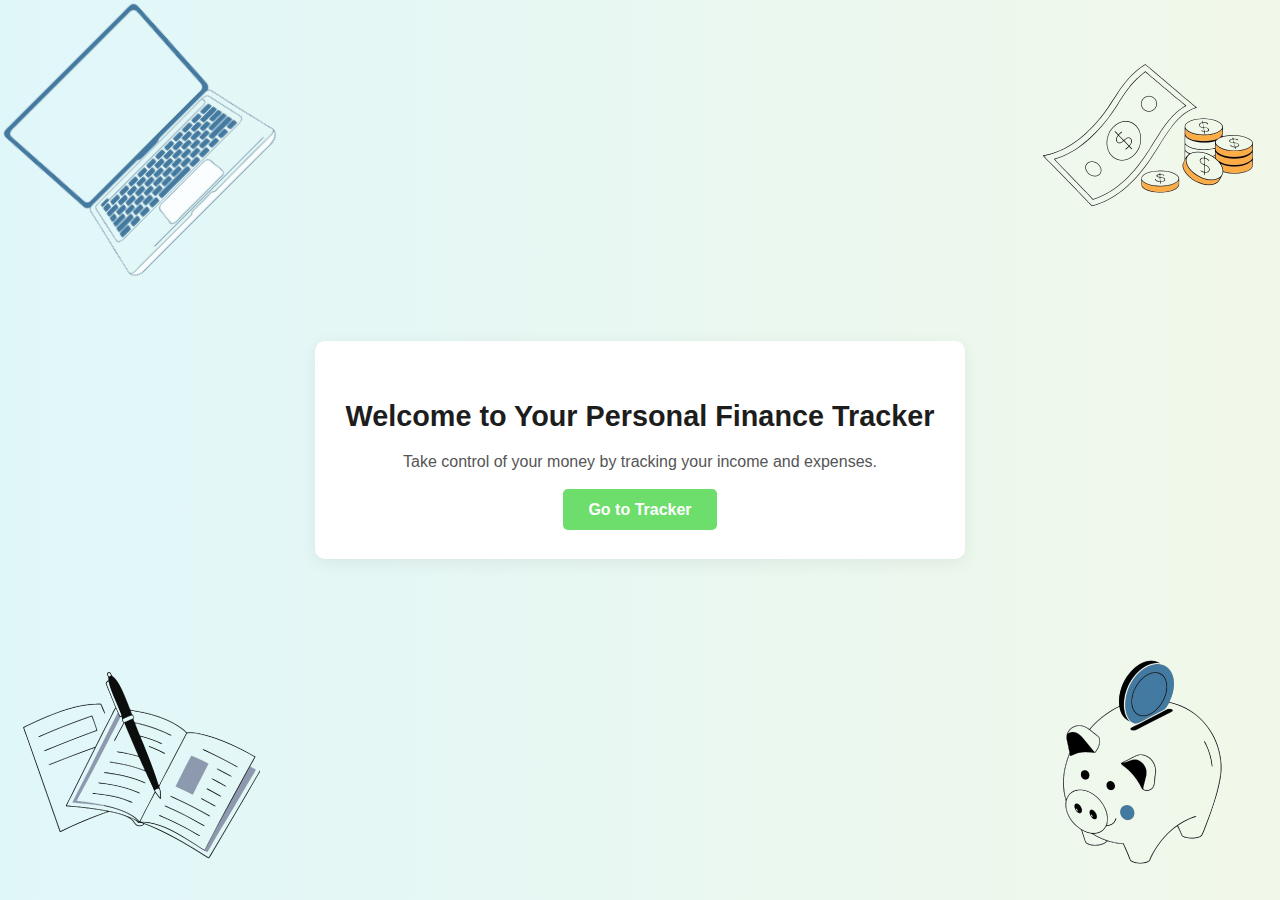
<file: index.html>
<!DOCTYPE html>
<html lang="en">
<head>
  <meta charset="UTF-8">
  <title>Welcome | Personal Finance Tracker</title>
  <meta name="viewport" content="width=device-width, initial-scale=1.0">
  <style>
    * {
      box-sizing: border-box;
    }

    body {
      font-family: 'Segoe UI', sans-serif;
      background: linear-gradient(to right, #e0f7fa, #f1f8e9);
      display: flex;
      justify-content: center;
      align-items: center;
      height: 100vh;
      margin: 0;
      position: relative;
      padding: 20px;
    }

    .home-container {
      text-align: center;
      background: white;
      padding: 40px 30px;
      border-radius: 10px;
      box-shadow: 0 4px 15px rgba(97, 97, 97, 0.1);
      max-width: 650px;
      width: 90%;
      height: auto;
      z-index: 2;
    }

    .home-container h1 {
      margin-bottom: 20px;
      color: #1c1d1c;
      font-size: 1.8rem;
    }

    .home-container p {
      margin-bottom: 30px;
      color: #555;
      font-size: 1rem;
    }

    .home-container a {
      padding: 12px 25px;
      background-color: #6ddd6b;
      color: white;
      text-decoration: none;
      border-radius: 5px;
      font-weight: bold;
      font-size: 1rem;
      transition: background-color 0.3s ease;
    }

    .home-container a:hover {
      background-color: #3d5b4e;
    }

    .corner {
      position: fixed;
      width: 250px;
      height: auto;
      z-index: 1;
    }

    .top-left {
      top: 10px;
      left: 10px;
      transform: rotate(-45deg);
    }

    .top-right {
      top: 10px;
      right: 10px;
    }

    .bottom-left {
      bottom: 10px;
      left: 10px;
    }

    .bottom-right {
      bottom: 10px;
      right: 10px;
    }

    /* Responsiveness without shrinking image too much or enlarging the container */
    @media (max-width: 1024px) {
      .corner {
        width: 200px;
      }
    }

    @media (max-width: 768px) {
      .home-container {
        padding: 25px 20px;
      }

      .home-container h1 {
        font-size: 1.5rem;
      }

      .home-container p {
        font-size: 0.95rem;
      }

      .home-container a {
        font-size: 0.95rem;
        padding: 10px 20px;
      }

      .corner {
        width: 120px;
      }
    }

    @media (max-width: 480px) {
      .home-container h1 {
        font-size: 1.3rem;
      }

      .home-container p {
        font-size: 0.9rem;
      }

      .corner {
        width: 90px;
      }
    }

    @media (max-width: 360px) {
      .corner {
        width: 70px;
      }

      .home-container a {
        padding: 8px 18px;
        font-size: 0.85rem;
      }
    }
  </style>
</head>
<body>
  <div class="home-container">
    <h1>Welcome to Your Personal Finance Tracker</h1>
    <p>Take control of your money by tracking your income and expenses.</p>
    <a href="1.html">Go to Tracker</a>
  </div>

  <!-- Corner images -->
  <img src="image/l1.png" class="corner top-left" alt="corner">
  <img src="image/m1.png" class="corner top-right" alt="corner">
  <img src="image/p1.png" class="corner bottom-left" alt="corner">
  <img src="image/pp1.png" class="corner bottom-right" alt="corner">
</body>
</html>
</file>
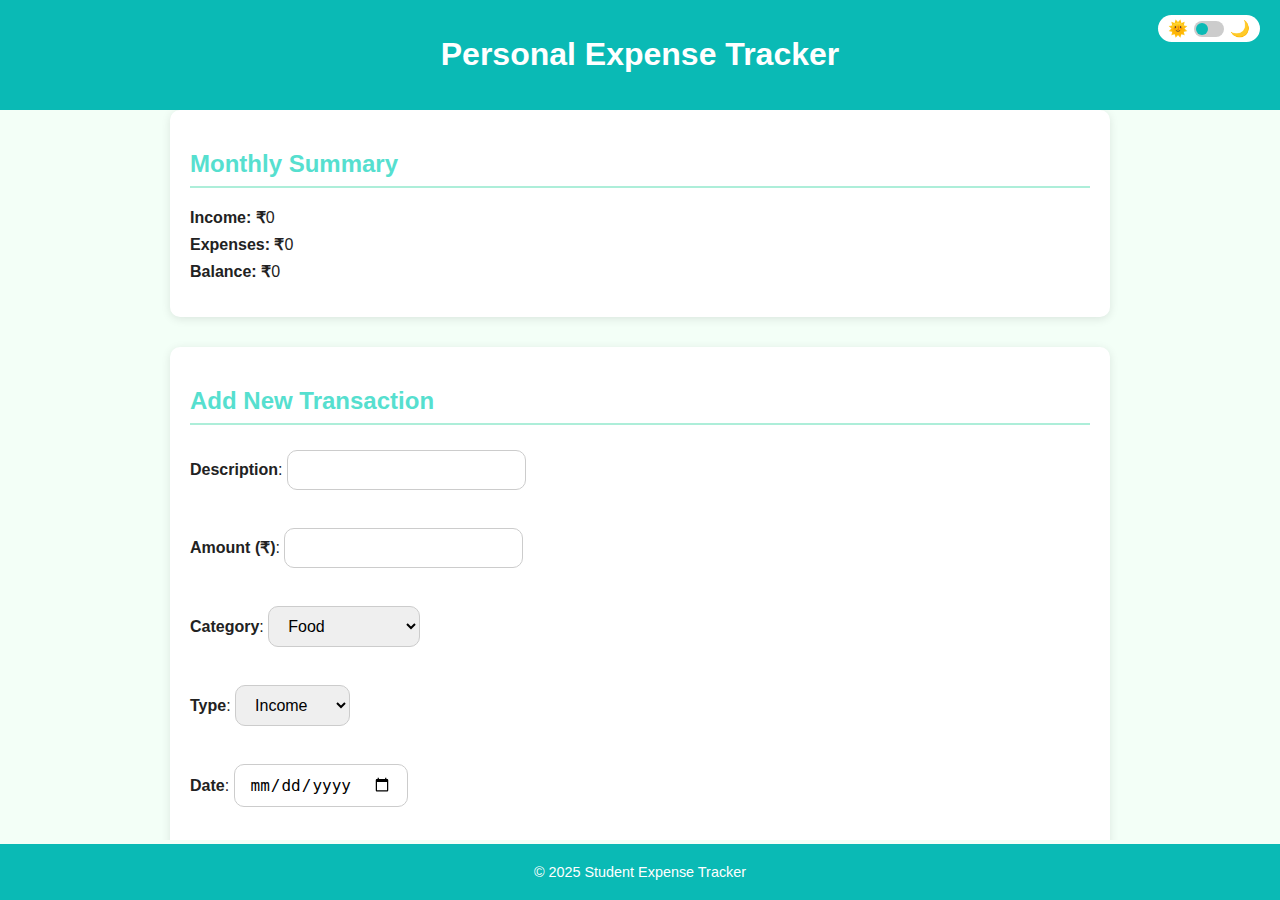
<file: 1.html>
<!DOCTYPE html>
<html lang="en">
<head>
  <meta charset="UTF-8">
  <title>Personal Expense Tracker</title>
  <link rel="stylesheet" href="style1.css">

  </head>
<body>

  <header>
    <h1>Personal Expense Tracker</h1>
    <div class="theme-switch">
  <input type="checkbox" id="theme-toggle" />
  <label for="theme-toggle" class="toggle-label">
    <span class="icon">🌞</span>
    <span class="switch"></span>
    <span class="icon">🌙</span>
  </label>
</div>
  </header>
  <!-- Summary -->
<main>   
  <section id="summary">
    <h2>Monthly Summary</h2>
    <ul>
      <li><b>Income: ₹</b><span id="total-income">0</span></li>
      <li><b>Expenses: ₹</b><span id="total-expense">0</span></li>
      <li><b>Balance: ₹</b><span id="total-balance">0</span></li>
    </ul>
  </section>
  <!-- Form -->
  <section id="transaction-form">
    <h2>Add New Transaction</h2>
    <form id="form">
      <label><b>Description</b></label>:
        <input type="text" id="description" required>
      </label><br><br>
      <label><b>Amount (₹)</b>:
        <input type="number" id="amount" required min="1">
      </label><br><br>
      <label><b>Category</b>:
        <select id="category">
          <option value="Food">Food</option>
          <option value="Travel">Travel</option>
          <option value="Stationery">Stationery</option>
          <option value="Entertainment">Entertainment</option>
          <option value="Other">Other</option>
        </select>
      </label><br><br>
      <label><b>Type</b>:
        <select id="type">
          <option value="income">Income</option>
          <option value="expense">Expense</option>
        </select>
      </label><br><br>
      <label><b>Date</b>:
        <input type="date" id="date" required>
      </label><br><br>
      <button type="submit"><b>Add Transaction</b></button>
    </form>
  </section>
  <!-- Filters -->
  <section id="filters">
  <h2>Filter Transactions</h2>
  <div class="filter-controls">
    <label>
      Category:
      <select id="filter-category">
        <option value="all">All</option>
        <option value="Food">Food</option>
        <option value="Travel">Travel</option>
        <option value="Stationery">Stationery</option>
        <option value="Entertainment">Entertainment</option>
        <option value="Other">Other</option>
      </select>
    </label>
    
    <label>
      Date:
      <input type="date" id="filter-date">
    </label>

    <button id="clear-filters">Clear Filters</button>
  </div>
</section>

  <!-- Transaction List -->
  <section id="transaction-list-section">
    <h2>All Transactions</h2>
    <table>
      <thead>
        <tr>
          <th>Date</th>
          <th>Description</th>
          <th>Category</th>
          <th>Amount</th>
          <th>Type</th>
          <th>Action</th>
        </tr>
      </thead>
      <tbody id="transaction-list">
        <!-- JS fills this -->
      </tbody>
    </table>
  </section>
</main>
  <footer>
    &copy; 2025 Student Expense Tracker
  </footer>
  <script src="script1.js"></script>
  </body>
  </html>
</file>
<file: style1.css>
html, body {
  height: 100%;
  margin: 0;
  padding: 0;
  display: flex;
  flex-direction: column;
}

body {
  font-family: 'Segoe UI', sans-serif;
  background-color: #f3fff7;
  margin: 0;
  padding: 0;
  color: #222;
}

header {
  background-color: #0ABAB5;
  color: white;
  padding: 15px 10px;
  text-align: center;
  position: relative;
}

section {
  max-width: 900px;
  margin: 30px auto;
  background-color: #ffffff;
  padding: 20px;
  border-radius: 10px;
  box-shadow: 0 2px 10px rgba(0, 0, 0, 0.1);
}
main {
  flex: 1;
  overflow-y: auto;
  padding-bottom: 30px; /* optional spacing above footer */
}

header {
  position: fixed;
  top: 0;
  left: 0;
  right: 0;
  z-index: 1000;
}

main {
  margin-top: 80px; /* Adjust if header is taller */
}
footer {
  position: fixed;
  bottom: 0;
  left: 0;
  right: 0;
}

main {
  margin-bottom: 60px; /* Adjust to prevent overlap */
}



h2 {
  color: #56DFCF;
  border-bottom: 2px solid #ADEED9;
  padding-bottom: 8px;
  margin-bottom: 20px;
}

ul {
  list-style: none;
  padding: 0;
}

ul li {
  margin: 8px 0;
}

/* Table */
table {
  width: 100%;
  border-collapse: collapse;
}

th, td {
  padding: 10px;
  border-bottom: 1px solid #ddd;
  text-align: center;
}

th {
  background-color: #e8f5e9;
}

/* Input Fields */
input[type="text"],
input[type="number"],
input[type="date"],
select {
  width: 20;
  height: auto;
  padding: 10px 15px;
  font-size: 1rem;
  margin: 5px 0 15px;
  border: 1px solid #ccc;
  border-radius: 10px;
  box-sizing: border-box;
}

/* Buttons */
button {
  padding: 8px 15px;
  background-color: aquamarine;
  border: none;
  border-radius: 5px;
  cursor: pointer;
}
button:hover {
  background-color: #71e3cc;
}

/* Theme Switch */
.theme-switch {
  position: absolute;
  top: 15px;
  right: 20px;
  display: flex;
  align-items: center;
  background: #ffffff;
  padding: 4px 10px;
  border-radius: 20px;
  cursor: pointer;
}

.theme-switch input {
  display: none;
}

.toggle-label {
  display: flex;
  align-items: center;
  gap: 6px;
  font-size: 1rem;
  color: #0ABAB5;
}

.switch {
  width: 30px;
  height: 16px;
  background: #ccc;
  border-radius: 20px;
  position: relative;
}

.switch::before {
  content: "";
  position: absolute;
  width: 12px;
  height: 12px;
  top: 2px;
  left: 2px;
  background: #0ABAB5;
  border-radius: 50%;
  transition: transform 0.3s ease;
}

#theme-toggle:checked + .toggle-label .switch::before {
  transform: translateX(14px);
}

/* Filters */
#filters {
  background-color: #ffffff;
  padding: 20px;
  border-radius: 10px;
  margin-bottom: 20px;
}

#filters h2 {
  font-size: 1.5rem;
  color: #56DFCF;
  border-bottom: 2px solid #ADEED9;
  margin-bottom: 15px;
}

#filters label {
  display: block;
  margin-bottom: 10px;
  font-weight: bold;
  color: #444;
}

#filters select,
#filters input[type="date"] {
  width: 20;
  height: auto;
  padding: 10px;
  font-size: 1rem;
  border-radius: 8px;
  border: 1px solid #ccc;
  margin-top: 5px;
  box-sizing: border-box;
}

#clear-filters {
  margin-top: 10px;
  padding: 10px 20px;
  background-color: aquamarine;
  border: none;
  border-radius: 8px;
  font-weight: bold;
  cursor: pointer;
  transition: background-color 0.3s ease;
  width: fit-content;
}

#clear-filters:hover {
  background-color: #56DFCF;
}

/* Category Backgrounds */
.category-food { background-color: #fff8e1; }
.category-travel { background-color: #e1f5fe; }
.category-stationery { background-color: #f3e5f5; }
.category-entertainment { background-color: #ffe0b2; }
.category-other { background-color: #eeeeee; }

/* Dark Mode */
body.dark-mode {
  background-color: #121212;
  color: #e0e0e0;
}

body.dark-mode section,
body.dark-mode #filters
{
  background-color: #1e1e1e;
  color: #e0e0e0;
}
body.dark-mode #filters label {
  color: #e0e0e0;
}

body.dark-mode header,
body.dark-mode footer {
  background-color: #212121;
}

body.dark-mode th {
  background-color: #424242;
  color: white;
}

body.dark-mode .category-food { background-color: #ebbf2e; color: #121212; }
body.dark-mode .category-travel { background-color: #2bb9fb; color: #121212; }
body.dark-mode .category-stationery { background-color: #d91ef6; color: #121212; }
body.dark-mode .category-entertainment { background-color: #fb9f16; color: #121212; }
body.dark-mode .category-other { background-color: #68deda98; color: #121212; }

footer {
  text-align: center;
  padding: 20px;
  background: #0ABAB5;
  color: white;
  font-size: 0.9rem;

}

/* Responsive Design 
@media screen and (max-width: 768px) {
  header {
    flex-direction: column;
  }

  .theme-switch {
    position: static;
    margin-top: 10px;
  }

  table {
    display: block;
    overflow-x: auto;
    white-space: nowrap;
  }
  button {
    width: 100%;
  }
  #filters {
    display: flex;
    flex-direction: column;
  }

  .filter-controls {
    display: flex;
    align-items: flex-end;
    gap: 20px;
    margin-top: 15px;
  }

  .filter-controls label {
    flex: 1;
    margin-bottom: 0;
  }

  #clear-filters {
    margin-top: 0;
    height: fit-content;
  }
}*/
/* Responsive Enhancements */

@media screen and (max-width: 1024px) {
  section {
    margin: 20px 15px;
    padding: 20px;
  }
}

@media screen and (max-width: 768px) {
  body {
    padding: 10px;
  }

  header {
    padding: 10px 5px;
  }

  .theme-switch {
    position: static;
    margin: 10px auto 0;
  }

  h2 {
    font-size: 1.2rem;
  }

  input[type="text"],
  input[type="number"],
  input[type="date"],
  select {
    width: 100%;
  }

  #filters .filter-controls {
    flex-direction: column;
    align-items: stretch;
    gap: 10px;
  }

  #filters select,
  #filters input[type="date"] {
    width: 100%;
  }

  button,
  #clear-filters {
    width: 100%;
  }

  table {
    display: block;
    overflow-x: auto;
    white-space: nowrap;
  }

  th, td {
    padding: 8px;
  }
}

@media screen and (max-width: 480px) {
  header h1 {
    font-size: 1.3rem;
  }

  section {
    padding: 15px;
  }

  #transaction-form label,
  #filters label {
    font-size: 0.95rem;
  }

  button {
    font-size: 0.95rem;
  }

  .toggle-label {
    font-size: 0.9rem;
  }
}
</file>
